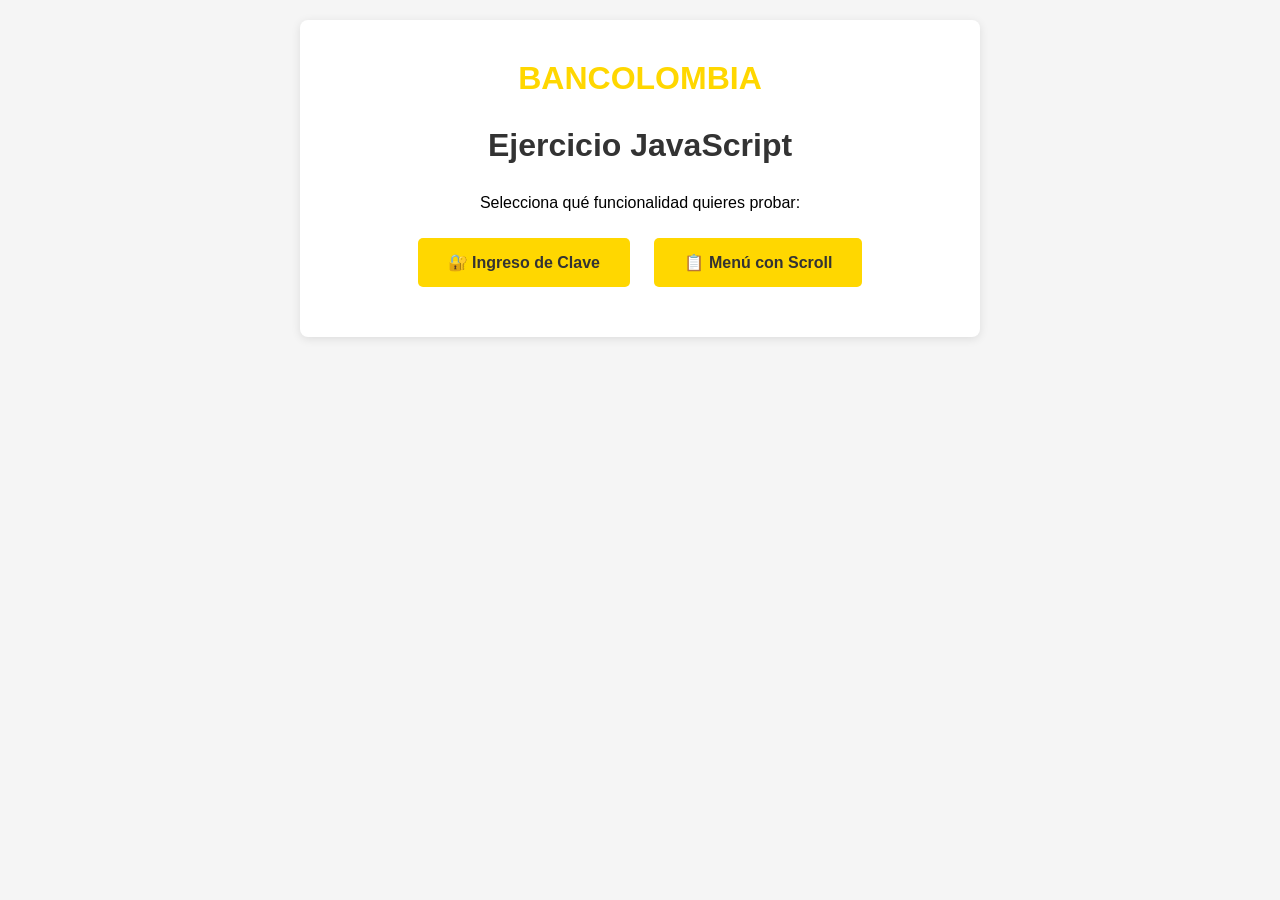
<file: reto/index.html>
<!DOCTYPE html>
<html lang="es">
<head>
    <meta charset="UTF-8">
    <meta name="viewport" content="width=device-width, initial-scale=1.0">
    <title>Reto JavaScript - Bancolombia</title>
    <style>
        body {
            font-family: Arial, sans-serif;
            margin: 0;
            padding: 20px;
            background-color: #f5f5f5;
        }
        .container {
            max-width: 600px;
            margin: 0 auto;
            background: white;
            padding: 40px;
            border-radius: 8px;
            box-shadow: 0 2px 10px rgba(0,0,0,0.1);
            text-align: center;
        }
        .logo {
            color: #FFD700;
            font-size: 2em;
            font-weight: bold;
            margin-bottom: 30px;
        }
        .btn {
            display: inline-block;
            padding: 15px 30px;
            margin: 10px;
            background-color: #FFD700;
            color: #333;
            text-decoration: none;
            border-radius: 5px;
            font-weight: bold;
            transition: background-color 0.3s;
        }
        .btn:hover {
            background-color: #FFC107;
        }
        h1 {
            color: #333;
            margin-bottom: 30px;
        }
    </style>
</head>
<body>
    <div class="container">
        <div class="logo">BANCOLOMBIA</div>
        <h1>Ejercicio JavaScript</h1>
        <p>Selecciona qué funcionalidad quieres probar:</p>
        
        <a href="clave/clave.html" class="btn">🔐 Ingreso de Clave</a>
        <a href="menu/menu.html" class="btn">📋 Menú con Scroll</a>
    </div>
</body>
</html>
</file>
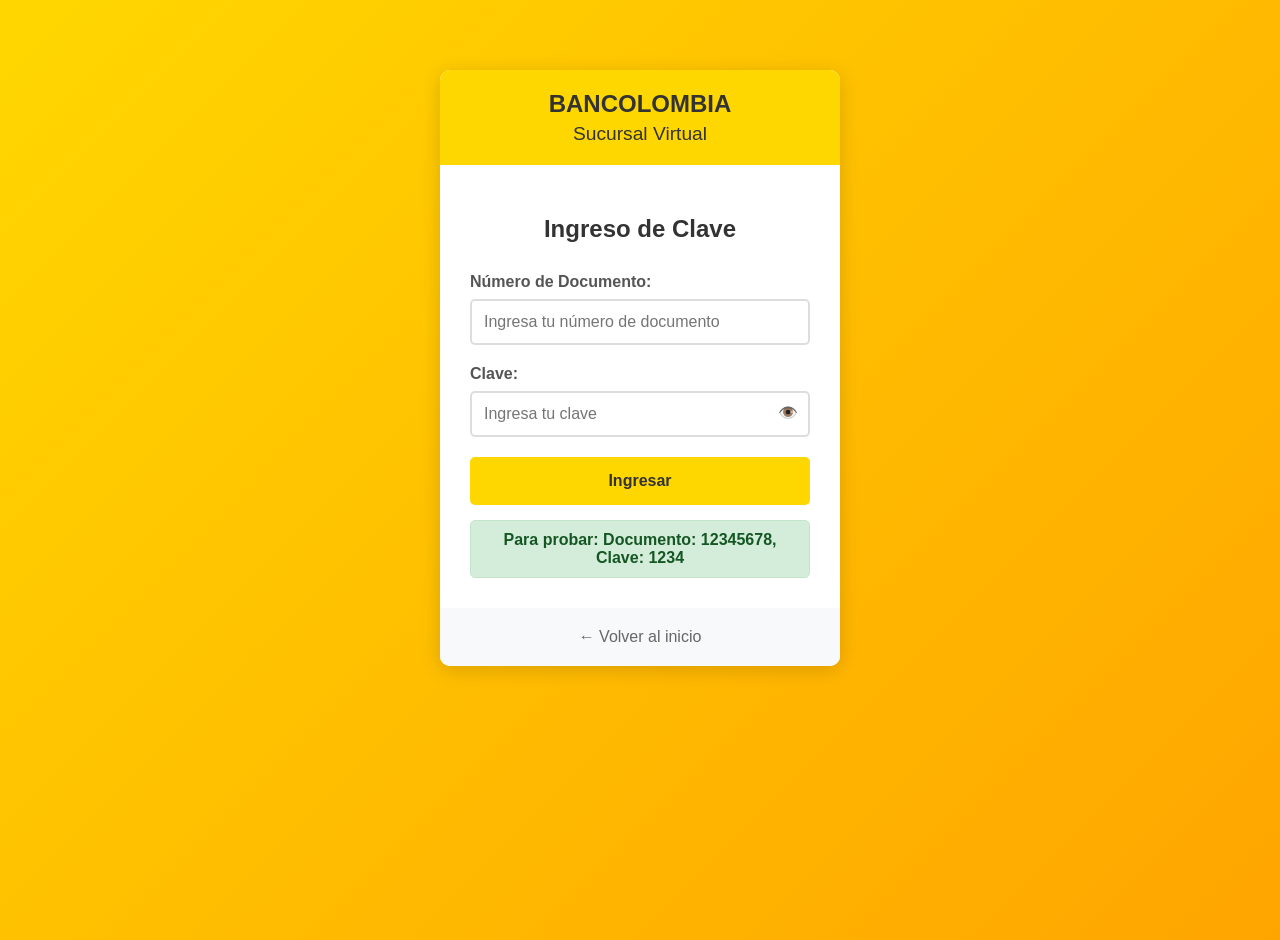
<file: reto/clave/clave.html>
<!DOCTYPE html>
<html lang="es">
<head>
    <meta charset="UTF-8">
    <meta name="viewport" content="width=device-width, initial-scale=1.0">
    <title>Ingreso de Clave - Bancolombia</title>
    <link rel="stylesheet" href="clave.css">
</head>
<body>
    <div class="container">
        <div class="header">
            <div class="logo">BANCOLOMBIA</div>
            <h1>Sucursal Virtual</h1>
        </div>

        <div class="login-form">
            <h2>Ingreso de Clave</h2>
            
            <div class="form-group">
                <label for="documento">Número de Documento:</label>
                <input type="text" id="documento" placeholder="Ingresa tu número de documento">
            </div>

            <div class="form-group">
                <label for="clave">Clave:</label>
                <input type="password" id="clave" placeholder="Ingresa tu clave">
                <span class="toggle-password" onclick="togglePassword()">👁️</span>
            </div>

            <button onclick="validarClave()" class="btn-login">Ingresar</button>
            
            <div id="mensaje" class="mensaje"></div>
        </div>

        <div class="back-link">
            <a href="../index.html">← Volver al inicio</a>
        </div>
    </div>

    <script src="clave.js"></script>
</body>
</html>
</file>
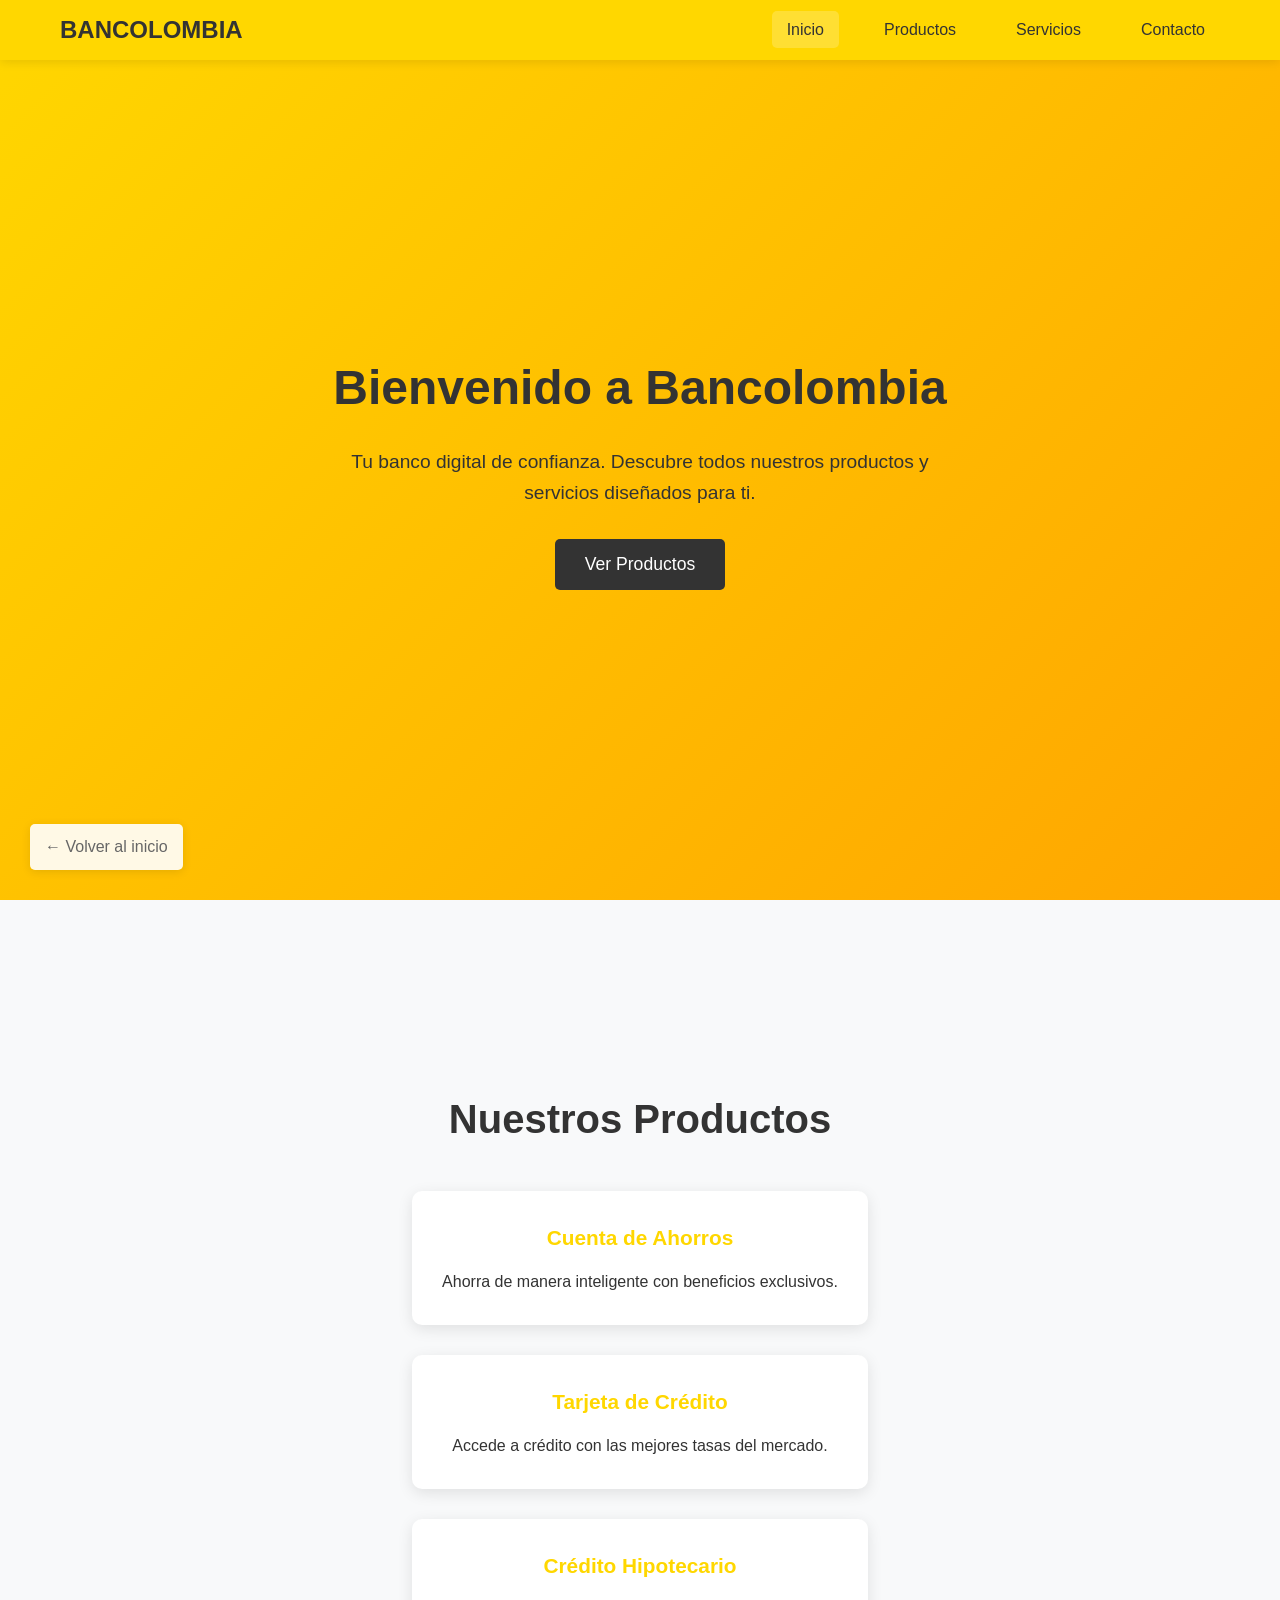
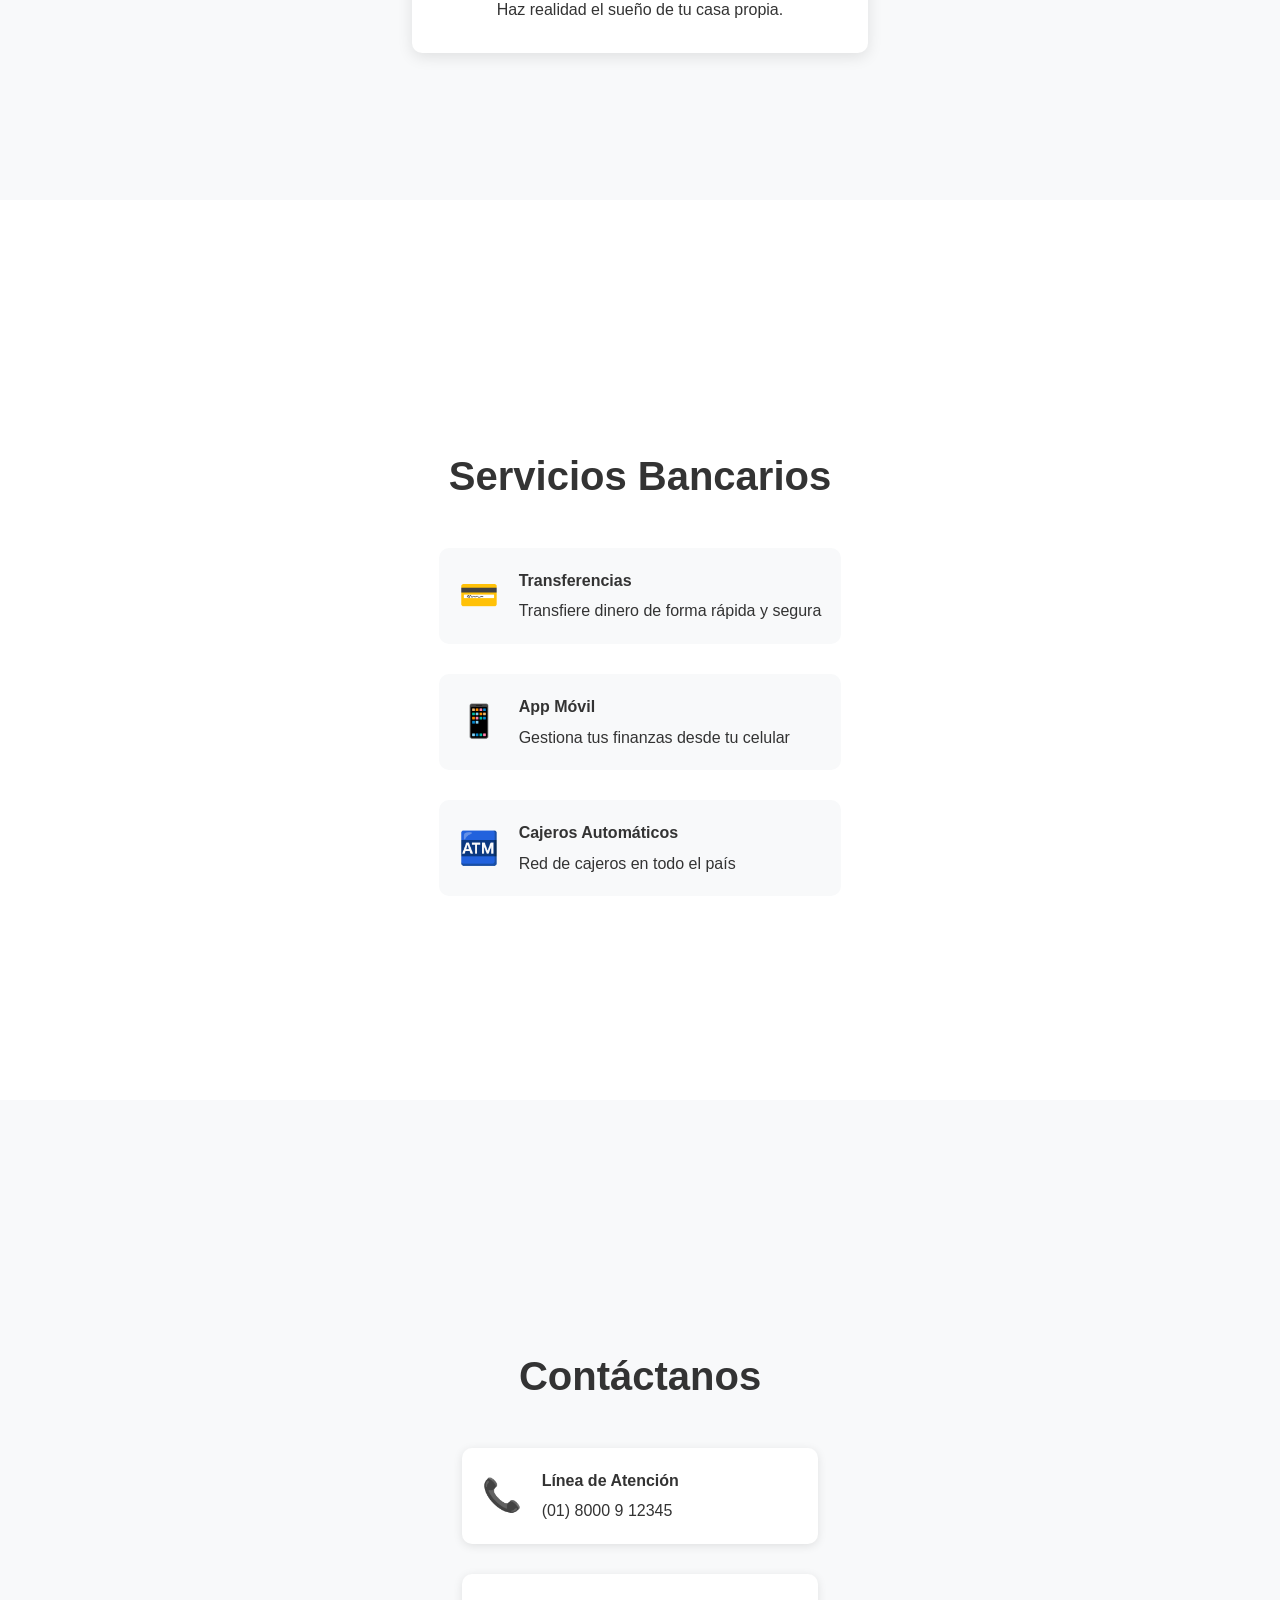
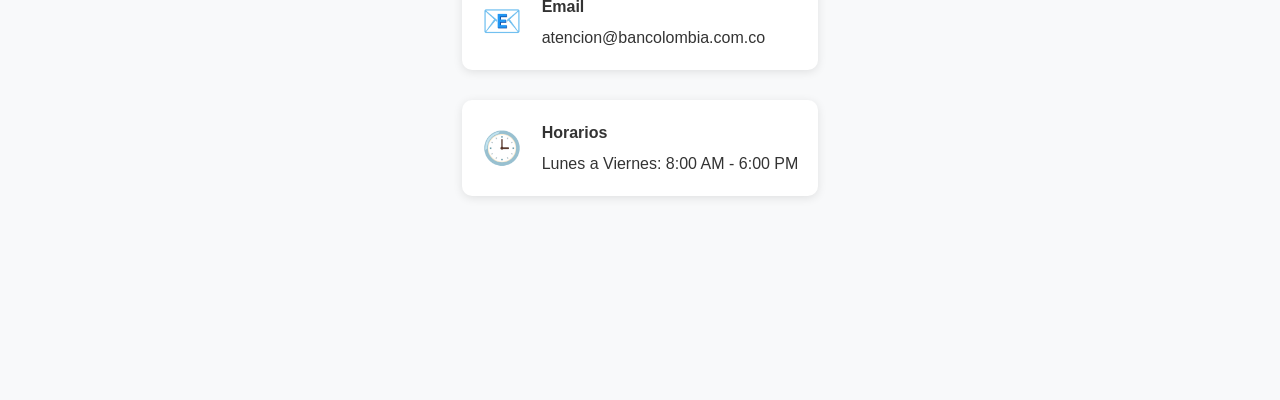
<file: reto/menu/menu.html>
<!DOCTYPE html>
<html lang="es">
<head>
    <meta charset="UTF-8">
    <meta name="viewport" content="width=device-width, initial-scale=1.0">
    <title>Menú con Scroll - Bancolombia</title>
    <link rel="stylesheet" href="menu.css">
</head>
<body>
    <!-- Menú de navegación fijo -->
    <nav class="navbar" id="navbar">
        <div class="nav-container">
            <div class="logo">BANCOLOMBIA</div>
            <ul class="nav-menu" id="nav-menu">
                <li><a href="#inicio" onclick="scrollToSection('inicio')">Inicio</a></li>
                <li><a href="#productos" onclick="scrollToSection('productos')">Productos</a></li>
                <li><a href="#servicios" onclick="scrollToSection('servicios')">Servicios</a></li>
                <li><a href="#contacto" onclick="scrollToSection('contacto')">Contacto</a></li>
            </ul>
            <div class="hamburger" onclick="toggleMenu()">
                <span></span>
                <span></span>
                <span></span>
            </div>
        </div>
    </nav>

    <!-- Secciones de contenido -->
    <main>
        <!-- Sección Inicio -->
        <section id="inicio" class="section">
            <div class="container">
                <h1>Bienvenido a Bancolombia</h1>
                <p>Tu banco digital de confianza. Descubre todos nuestros productos y servicios diseñados para ti.</p>
                <button class="btn-primary" onclick="scrollToSection('productos')">Ver Productos</button>
            </div>
        </section>

        <!-- Sección Productos -->
        <section id="productos" class="section">
            <div class="container">
                <h2>Nuestros Productos</h2>
                <div class="cards-grid">
                    <div class="card">
                        <h3>Cuenta de Ahorros</h3>
                        <p>Ahorra de manera inteligente con beneficios exclusivos.</p>
                    </div>
                    <div class="card">
                        <h3>Tarjeta de Crédito</h3>
                        <p>Accede a crédito con las mejores tasas del mercado.</p>
                    </div>
                    <div class="card">
                        <h3>Crédito Hipotecario</h3>
                        <p>Haz realidad el sueño de tu casa propia.</p>
                    </div>
                </div>
            </div>
        </section>

        <!-- Sección Servicios -->
        <section id="servicios" class="section">
            <div class="container">
                <h2>Servicios Bancarios</h2>
                <div class="services-list">
                    <div class="service-item">
                        <span class="icon">💳</span>
                        <div>
                            <h4>Transferencias</h4>
                            <p>Transfiere dinero de forma rápida y segura</p>
                        </div>
                    </div>
                    <div class="service-item">
                        <span class="icon">📱</span>
                        <div>
                            <h4>App Móvil</h4>
                            <p>Gestiona tus finanzas desde tu celular</p>
                        </div>
                    </div>
                    <div class="service-item">
                        <span class="icon">🏧</span>
                        <div>
                            <h4>Cajeros Automáticos</h4>
                            <p>Red de cajeros en todo el país</p>
                        </div>
                    </div>
                </div>
            </div>
        </section>

        <!-- Sección Contacto -->
        <section id="contacto" class="section">
            <div class="container">
                <h2>Contáctanos</h2>
                <div class="contact-info">
                    <div class="contact-item">
                        <span class="icon">📞</span>
                        <div>
                            <h4>Línea de Atención</h4>
                            <p>(01) 8000 9 12345</p>
                        </div>
                    </div>
                    <div class="contact-item">
                        <span class="icon">📧</span>
                        <div>
                            <h4>Email</h4>
                            <p>atencion@bancolombia.com.co</p>
                        </div>
                    </div>
                    <div class="contact-item">
                        <span class="icon">🕒</span>
                        <div>
                            <h4>Horarios</h4>
                            <p>Lunes a Viernes: 8:00 AM - 6:00 PM</p>
                        </div>
                    </div>
                </div>
            </div>
        </section>
    </main>

    <!-- Botón para volver al inicio -->
    <button class="back-to-top" id="backToTop" onclick="scrollToSection('inicio')">↑</button>
    
    <!-- Link para volver al índice -->
    <div class="back-link">
        <a href="../index.html">← Volver al inicio</a>
    </div>

    <script src="menu.js"></script>
</body>
</html>
</file>
<file: reto/clave/clave.css>
body {
    font-family: Arial, sans-serif;
    margin: 0;
    padding: 20px;
    background: linear-gradient(135deg, #FFD700, #FFA500);
    min-height: 100vh;
}

.container {
    max-width: 400px;
    margin: 50px auto;
    background: white;
    border-radius: 10px;
    box-shadow: 0 4px 20px rgba(0,0,0,0.15);
    overflow: hidden;
}

.header {
    background-color: #FFD700;
    padding: 20px;
    text-align: center;
    color: #333;
}

.logo {
    font-size: 1.5em;
    font-weight: bold;
    margin-bottom: 5px;
}

.header h1 {
    margin: 0;
    font-size: 1.2em;
    font-weight: normal;
}

.login-form {
    padding: 30px;
}

.login-form h2 {
    text-align: center;
    color: #333;
    margin-bottom: 30px;
}

.form-group {
    margin-bottom: 20px;
    position: relative;
}

.form-group label {
    display: block;
    margin-bottom: 8px;
    color: #555;
    font-weight: bold;
}

.form-group input {
    width: 100%;
    padding: 12px;
    border: 2px solid #ddd;
    border-radius: 5px;
    font-size: 16px;
    box-sizing: border-box;
    transition: border-color 0.3s;
}

.form-group input:focus {
    outline: none;
    border-color: #FFD700;
}

.toggle-password {
    position: absolute;
    right: 12px;
    top: 38px;
    cursor: pointer;
    user-select: none;
}

.btn-login {
    width: 100%;
    padding: 15px;
    background-color: #FFD700;
    color: #333;
    border: none;
    border-radius: 5px;
    font-size: 16px;
    font-weight: bold;
    cursor: pointer;
    transition: background-color 0.3s;
}

.btn-login:hover {
    background-color: #FFC107;
}

.mensaje {
    margin-top: 15px;
    padding: 10px;
    border-radius: 5px;
    text-align: center;
    font-weight: bold;
}

.mensaje.exito {
    background-color: #d4edda;
    color: #155724;
    border: 1px solid #c3e6cb;
}

.mensaje.error {
    background-color: #f8d7da;
    color: #721c24;
    border: 1px solid #f5c6cb;
}

.back-link {
    padding: 20px;
    text-align: center;
    background-color: #f8f9fa;
}

.back-link a {
    color: #666;
    text-decoration: none;
}

.back-link a:hover {
    color: #333;
}
</file>
<file: reto/menu/menu.css>
* {
    margin: 0;
    padding: 0;
    box-sizing: border-box;
}

body {
    font-family: Arial, sans-serif;
    line-height: 1.6;
    color: #333;
}

/* Scroll suave */
html {
    scroll-behavior: smooth;
}

/* Navbar */
.navbar {
    position: fixed;
    top: 0;
    width: 100%;
    background-color: #FFD700;
    z-index: 1000;
    box-shadow: 0 2px 10px rgba(0,0,0,0.1);
    transition: background-color 0.3s ease;
}

.nav-container {
    max-width: 1200px;
    margin: 0 auto;
    padding: 0 20px;
    display: flex;
    justify-content: space-between;
    align-items: center;
    height: 60px;
}

.logo {
    font-size: 1.5em;
    font-weight: bold;
    color: #333;
}

.nav-menu {
    display: flex;
    list-style: none;
    gap: 30px;
}

.nav-menu a {
    text-decoration: none;
    color: #333;
    font-weight: 500;
    padding: 10px 15px;
    border-radius: 5px;
    transition: background-color 0.3s ease;
}

.nav-menu a:hover,
.nav-menu a.active {
    background-color: rgba(255, 255, 255, 0.2);
}

/* Hamburger menu para móvil */
.hamburger {
    display: none;
    flex-direction: column;
    cursor: pointer;
    padding: 5px;
}

.hamburger span {
    width: 25px;
    height: 3px;
    background-color: #333;
    margin: 3px 0;
    transition: 0.3s;
}

/* Secciones */
.section {
    min-height: 100vh;
    padding: 80px 0 40px;
    display: flex;
    align-items: center;
}

.container {
    max-width: 1200px;
    margin: 0 auto;
    padding: 0 20px;
    text-align: center;
}

/* Sección Inicio */
#inicio {
    background: linear-gradient(135deg, #FFD700, #FFA500);
    color: #333;
}

#inicio h1 {
    font-size: 3em;
    margin-bottom: 20px;
}

#inicio p {
    font-size: 1.2em;
    margin-bottom: 30px;
    max-width: 600px;
    margin-left: auto;
    margin-right: auto;
}

/* Sección Productos */
#productos {
    background-color: #f8f9fa;
}

#productos h2 {
    font-size: 2.5em;
    margin-bottom: 40px;
    color: #333;
}

.cards-grid {
    display: grid;
    grid-template-columns: repeat(auto-fit, minmax(300px, 1fr));
    gap: 30px;
    margin-top: 40px;
}

.card {
    background: white;
    padding: 30px;
    border-radius: 10px;
    box-shadow: 0 4px 15px rgba(0,0,0,0.1);
    transition: transform 0.3s ease;
}

.card:hover {
    transform: translateY(-5px);
}

.card h3 {
    color: #FFD700;
    margin-bottom: 15px;
    font-size: 1.3em;
}

/* Sección Servicios */
#servicios {
    background-color: white;
}

#servicios h2 {
    font-size: 2.5em;
    margin-bottom: 40px;
    color: #333;
}

.services-list {
    display: grid;
    grid-template-columns: repeat(auto-fit, minmax(350px, 1fr));
    gap: 30px;
    margin-top: 40px;
}

.service-item {
    display: flex;
    align-items: center;
    text-align: left;
    padding: 20px;
    background-color: #f8f9fa;
    border-radius: 10px;
    transition: background-color 0.3s ease;
}

.service-item:hover {
    background-color: #e9ecef;
}

.service-item .icon {
    font-size: 2em;
    margin-right: 20px;
}

.service-item h4 {
    color: #333;
    margin-bottom: 5px;
}

/* Sección Contacto */
#contacto {
    background-color: #f8f9fa;
}

#contacto h2 {
    font-size: 2.5em;
    margin-bottom: 40px;
    color: #333;
}

.contact-info {
    display: grid;
    grid-template-columns: repeat(auto-fit, minmax(300px, 1fr));
    gap: 30px;
    margin-top: 40px;
}

.contact-item {
    display: flex;
    align-items: center;
    text-align: left;
    padding: 20px;
    background: white;
    border-radius: 10px;
    box-shadow: 0 2px 10px rgba(0,0,0,0.1);
}

.contact-item .icon {
    font-size: 2em;
    margin-right: 20px;
}

.contact-item h4 {
    color: #333;
    margin-bottom: 5px;
}

/* Botones */
.btn-primary {
    background-color: #333;
    color: white;
    padding: 15px 30px;
    border: none;
    border-radius: 5px;
    font-size: 1.1em;
    cursor: pointer;
    transition: background-color 0.3s ease;
}

.btn-primary:hover {
    background-color: #555;
}

/* Botón volver arriba */
.back-to-top {
    position: fixed;
    bottom: 30px;
    right: 30px;
    background-color: #FFD700;
    color: #333;
    border: none;
    border-radius: 50%;
    width: 50px;
    height: 50px;
    font-size: 1.5em;
    cursor: pointer;
    box-shadow: 0 4px 15px rgba(0,0,0,0.2);
    transition: all 0.3s ease;
    opacity: 0;
    visibility: hidden;
}

.back-to-top.show {
    opacity: 1;
    visibility: visible;
}

.back-to-top:hover {
    background-color: #FFC107;
    transform: translateY(-2px);
}

/* Link de regreso */
.back-link {
    position: fixed;
    bottom: 30px;
    left: 30px;
    background-color: rgba(255, 255, 255, 0.9);
    padding: 10px 15px;
    border-radius: 5px;
    box-shadow: 0 2px 10px rgba(0,0,0,0.1);
}

.back-link a {
    color: #666;
    text-decoration: none;
    font-weight: 500;
}

.back-link a:hover {
    color: #333;
}

/* Responsive */
@media (max-width: 768px) {
    .nav-menu {
        position: fixed;
        left: -100%;
        top: 60px;
        flex-direction: column;
        background-color: #FFD700;
        width: 100%;
        text-align: center;
        transition: 0.3s;
        box-shadow: 0 10px 27px rgba(0,0,0,0.05);
        padding: 20px 0;
    }

    .nav-menu.active {
        left: 0;
    }

    .hamburger {
        display: flex;
    }

    #inicio h1 {
        font-size: 2em;
    }

    .cards-grid,
    .services-list,
    .contact-info {
        grid-template-columns: 1fr;
    }

    .service-item,
    .contact-item {
        flex-direction: column;
        text-align: center;
    }

    .service-item .icon,
    .contact-item .icon {
        margin: 0 0 10px 0;
    }
}
</file>
